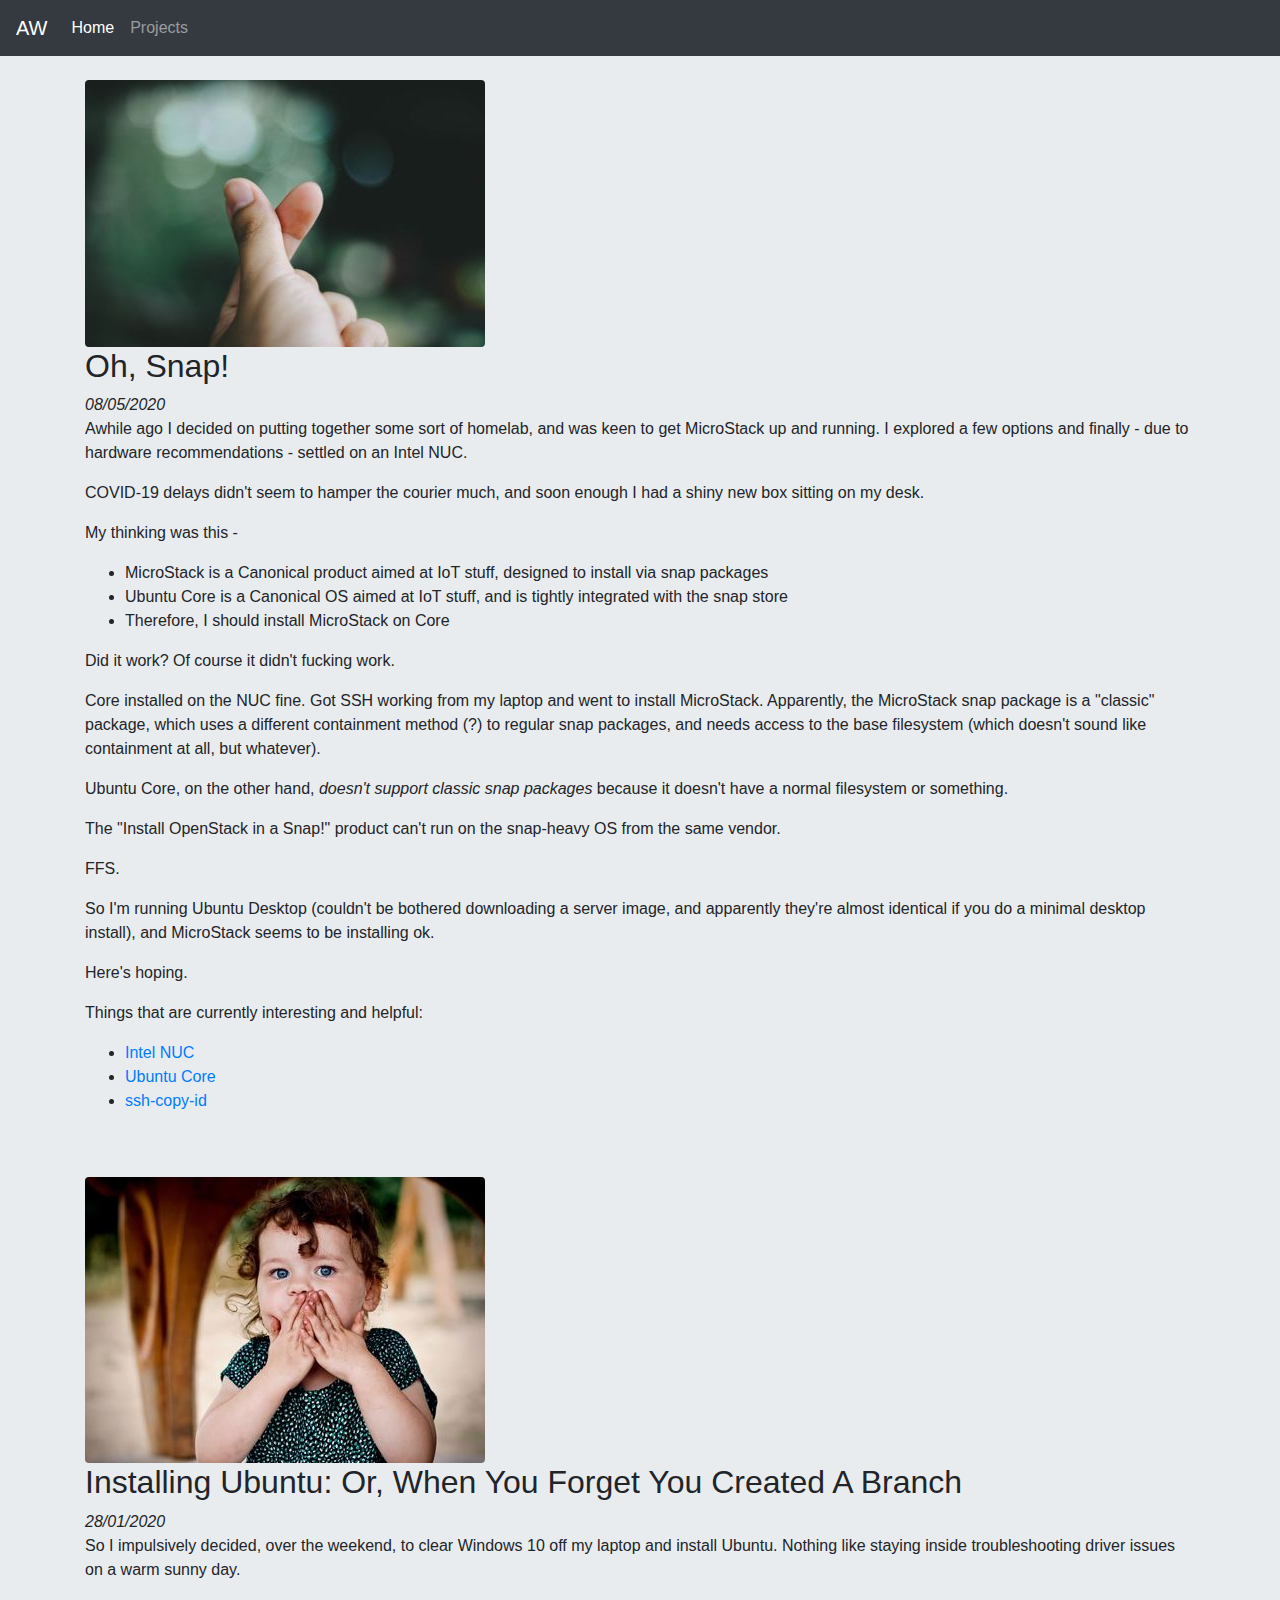
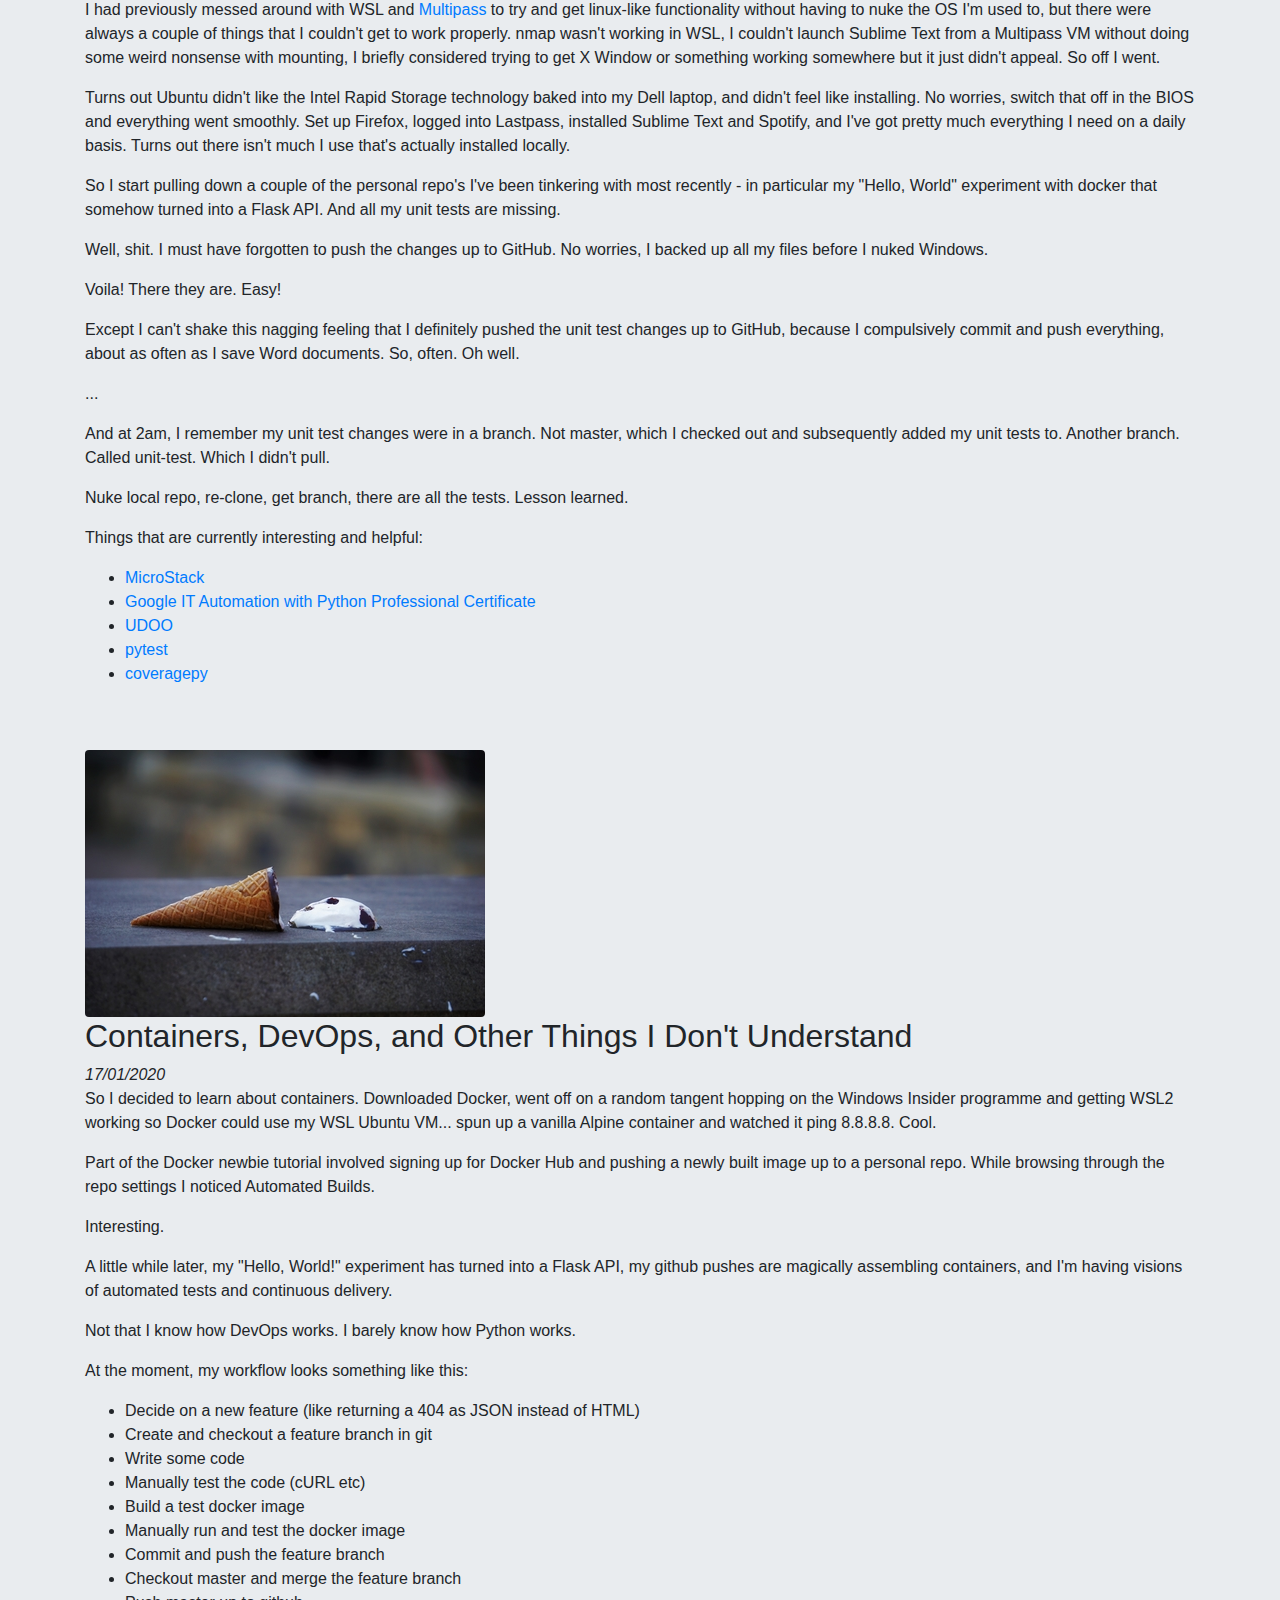
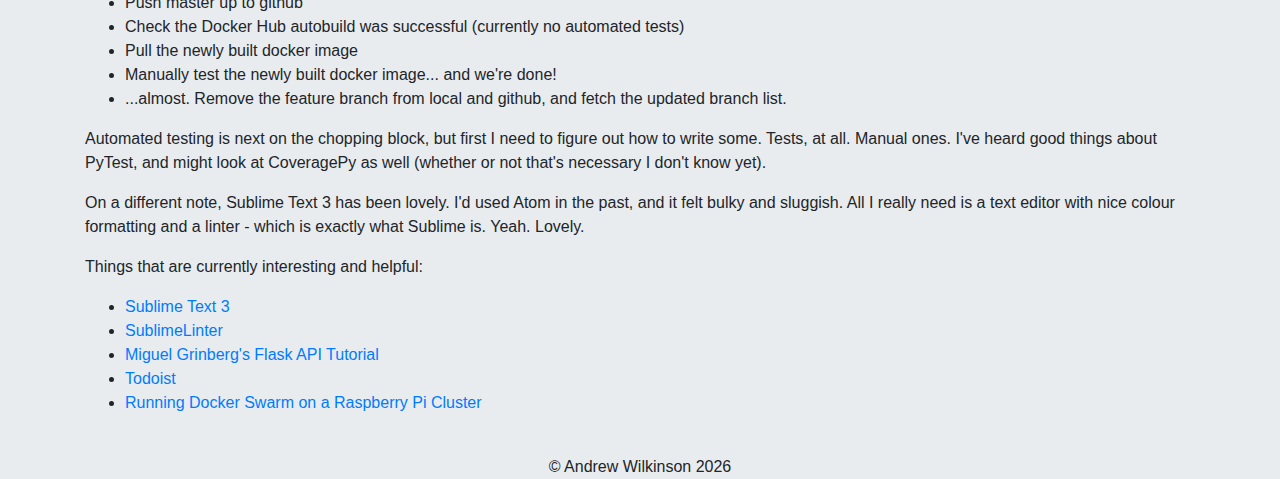
<file: index.html>
<!DOCTYPE html>
<html lang="en">
  <head>
    <meta charset="utf-8">
    <meta name="viewport" content="width=device-width, initial-scale=1, shrink-to-fit=no">
    <link rel="shortcut icon" href="favicon.ico">
    <link rel="stylesheet" href="https://stackpath.bootstrapcdn.com/bootstrap/4.3.1/css/bootstrap.min.css" integrity="sha384-ggOyR0iXCbMQv3Xipma34MD+dH/1fQ784/j6cY/iJTQUOhcWr7x9JvoRxT2MZw1T" crossorigin="anonymous">
    <link rel="stylesheet" href="stylesheet.css">
    <title>Andrew Wilkinson</title>
  </head>

  <nav class="navbar navbar-expand-lg navbar-dark bg-dark">
    <a class="navbar-brand" href="/index">AW</a>
    <button class="navbar-toggler" type="button" data-toggle="collapse" data-target="#navbarText" aria-controls="navbarText" aria-expanded="false" aria-label="Toggle navigation">
      <span class="navbar-toggler-icon"></span>
    </button>
    <div class="collapse navbar-collapse" id="navbarText">
      <ul class="navbar-nav mr-auto">
        <li class="nav-item active">
          <a class="nav-link" href="/index">Home</a>
        </li>
        <li class="nav-item">
          <a class="nav-link" href="#">Projects</a>
        </li>
      </ul>
    </div>
  </nav>

  <div class="container">

    <div class="row">
      <div class="col">
        <br>
        <img src="snap.jpg" alt="Finger and thumb making a snapping motion" class="img-fluid, rounded">
        <h2>Oh, Snap!</h2>
        <i>08/05/2020</i>
      </div>
    </div>
    <div class="row">
      <div class="col">
        <p>Awhile ago I decided on putting together some sort of homelab, and was keen to get MicroStack up and running. I explored a few options and finally - due to hardware recommendations - settled on an Intel NUC.
        <p>COVID-19 delays didn't seem to hamper the courier much, and soon enough I had a shiny new box sitting on my desk.
        <p>My thinking was this - 
        <ul>
          <li>MicroStack is a Canonical product aimed at IoT stuff, designed to install via snap packages</li>
          <li>Ubuntu Core is a Canonical OS aimed at IoT stuff, and is tightly integrated with the snap store</li>
          <li>Therefore, I should install MicroStack on Core</li>
        </ul>
        <p>Did it work? Of course it didn't fucking work. 
        <p>Core installed on the NUC fine. Got SSH working from my laptop and went to install MicroStack. Apparently, the MicroStack snap package is a "classic" package, which uses a different containment method (?) to regular snap packages, and needs access to the base filesystem (which doesn't sound like containment at all, but whatever).
        <p>Ubuntu Core, on the other hand, <i>doesn't support classic snap packages</i> because it doesn't have a normal filesystem or something.
        <p>The "Install OpenStack in a Snap!" product can't run on the snap-heavy OS from the same vendor.
        <p>FFS.
        <p>So I'm running Ubuntu Desktop (couldn't be bothered downloading a server image, and apparently they're almost identical if you do a minimal desktop install), and MicroStack seems to be installing ok. 
        <p>Here's hoping.
        <br>
        <p>Things that are currently interesting and helpful:
        <ul>
          <li><a href="https://www.intel.com/content/www/us/en/products/boards-kits/nuc.html">Intel NUC</a></li>
          <li><a href="https://ubuntu.com/core">Ubuntu Core</a></li>
          <li><a href="https://manpages.ubuntu.com/manpages/precise/man1/ssh-copy-id.1.html">ssh-copy-id</a></li>
        </ul>
        <br>
      </div>
    </div>

    <div class="row">
      <div class="col">
      	<br>
        <img src="oops.jpg" alt="Young girl looking guilty" class="img-fluid, rounded">
        <h2>Installing Ubuntu: Or, When You Forget You Created A Branch</h2>
        <i>28/01/2020</i>
      </div>
    </div>
    <div class="row">
      <div class="col">
        <p>So I impulsively decided, over the weekend, to clear Windows 10 off my laptop and install Ubuntu. Nothing like staying inside troubleshooting driver issues on a warm sunny day.
        <p>I had previously messed around with WSL and <a href="https://multipass.run/">Multipass</a> to try and get linux-like functionality without having to nuke the OS I'm used to, but there were always a couple of things that I couldn't get to work properly. nmap wasn't working in WSL, I couldn't launch Sublime Text from a Multipass VM without doing some weird nonsense with mounting, I briefly considered trying to get X Window or something working somewhere but it just didn't appeal. So off I went.
        <p>Turns out Ubuntu didn't like the Intel Rapid Storage technology baked into my Dell laptop, and didn't feel like installing. No worries, switch that off in the BIOS and everything went smoothly. Set up Firefox, logged into Lastpass, installed Sublime Text and Spotify, and I've got pretty much everything I need on a daily basis. Turns out there isn't much I use that's actually installed locally.
        <p>So I start pulling down a couple of the personal repo's I've been tinkering with most recently - in particular my "Hello, World" experiment with docker that somehow turned into a Flask API. And all my unit tests are missing.
        <p>Well, shit. I must have forgotten to push the changes up to GitHub. No worries, I backed up all my files before I nuked Windows.
        <p>Voila! There they are. Easy!
        <p>Except I can't shake this nagging feeling that I definitely pushed the unit test changes up to GitHub, because I compulsively commit and push everything, about as often as I save Word documents. So, often. Oh well.
        <p>...
        <p>And at 2am, I remember my unit test changes were in a branch. Not master, which I checked out and subsequently added my unit tests to. Another branch. Called unit-test. Which I didn't pull.
        <p>Nuke local repo, re-clone, get branch, there are all the tests. Lesson learned.
        <br>
        <p>Things that are currently interesting and helpful:
        <ul>
        	<li><a href="https://microstack.run/">MicroStack</a></li>
        	<li><a href="https://www.coursera.org/professional-certificates/google-it-automation">Google IT Automation with Python Professional Certificate</a></li>
        	<li><a href="https://www.udoo.org/">UDOO</a></li>
        	<li><a href="https://docs.pytest.org/en/latest/">pytest</a></li>
        	<li><a href="https://coverage.readthedocs.io/en/coverage-5.0.3/">coveragepy</a></li>
        </ul>
        <br>
      </div>
    </div>

    <div class="row">
      <div class="col">
      	<br>
        <img src="404.jpg" alt="Fallen icecream" class="img-fluid, rounded">
        <h2>Containers, DevOps, and Other Things I Don't Understand</h2>
        <i>17/01/2020</i>
      </div>
    </div>
    <div class="row">
      <div class="col">
        <p>So I decided to learn about containers. Downloaded Docker, went off on a random tangent hopping on the Windows Insider programme and getting WSL2 working so Docker could use my WSL Ubuntu VM... spun up a vanilla Alpine container and watched it ping 8.8.8.8. Cool.
        <p>Part of the Docker newbie tutorial involved signing up for Docker Hub and pushing a newly built image up to a personal repo. While browsing through the repo settings I noticed Automated Builds.
        <p>Interesting.
        <p>A little while later, my "Hello, World!" experiment has turned into a Flask API, my github pushes are magically assembling containers, and I'm having visions of automated tests and continuous delivery.
        <p>Not that I know how DevOps works. I barely know how Python works.
        <br>
        <p>At the moment, my workflow looks something like this:
        <ul>
        	<li>Decide on a new feature (like returning a 404 as JSON instead of HTML)</li>
        	<li>Create and checkout a feature branch in git</li>
        	<li>Write some code</li>
        	<li>Manually test the code (cURL etc)</li>
        	<li>Build a test docker image</li>
        	<li>Manually run and test the docker image</li>
        	<li>Commit and push the feature branch</li>
        	<li>Checkout master and merge the feature branch</li>
        	<li>Push master up to github</li>
        	<li>Check the Docker Hub autobuild was successful (currently no automated tests)</li>
        	<li>Pull the newly built docker image</li>
        	<li>Manually test the newly built docker image... and we're done!</li>
        	<li>...almost. Remove the feature branch from local and github, and fetch the updated branch list.</li>
        </ul>
        <p>Automated testing is next on the chopping block, but first I need to figure out how to write some. Tests, at all. Manual ones. I've heard good things about PyTest, and might look at CoveragePy as well (whether or not that's necessary I don't know yet).
        <p>On a different note, Sublime Text 3 has been lovely. I'd used Atom in the past, and it felt bulky and sluggish. All I really need is a text editor with nice colour formatting and a linter - which is exactly what Sublime is. Yeah. Lovely.
        <br>
        <p>Things that are currently interesting and helpful:
        <ul>
        	<li><a href="https://www.sublimetext.com/3">Sublime Text 3</a></li>
        	<li><a href="http://www.sublimelinter.com/en/stable/">SublimeLinter</a></li>
        	<li><a href="https://blog.miguelgrinberg.com/post/designing-a-restful-api-with-python-and-flask">Miguel Grinberg's Flask API Tutorial</a></li>
        	<li><a href="https://todoist.com">Todoist</a></li>
        	<li><a href="https://howchoo.com/g/njy4zdm3mwy/how-to-run-a-raspberry-pi-cluster-with-docker-swarm">Running Docker Swarm on a Raspberry Pi Cluster</a></li>
        </ul>
        <br>
      </div>
    </div>

  </div>

  <!--TODO: Make the footer stick to the bottom of the page -->
  <footer class="container text-center">
    <script>new Date().getFullYear() > 2010 && document.write("&copy; Andrew Wilkinson " + new Date().getFullYear());</script>
  </footer>

  <script src="https://code.jquery.com/jquery-3.3.1.slim.min.js" integrity="sha384-q8i/X+965DzO0rT7abK41JStQIAqVgRVzpbzo5smXKp4YfRvH+8abtTE1Pi6jizo" crossorigin="anonymous"></script>
  <script src="https://cdnjs.cloudflare.com/ajax/libs/popper.js/1.14.7/umd/popper.min.js" integrity="sha384-UO2eT0CpHqdSJQ6hJty5KVphtPhzWj9WO1clHTMGa3JDZwrnQq4sF86dIHNDz0W1" crossorigin="anonymous"></script>
  <script src="https://stackpath.bootstrapcdn.com/bootstrap/4.3.1/js/bootstrap.min.js" integrity="sha384-JjSmVgyd0p3pXB1rRibZUAYoIIy6OrQ6VrjIEaFf/nJGzIxFDsf4x0xIM+B07jRM" crossorigin="anonymous"></script>

</html>
</file>
<file: stylesheet.css>
h1, p {
	color: #212529;
}

body {
	background-color: #e9ecef;
}
</file>
